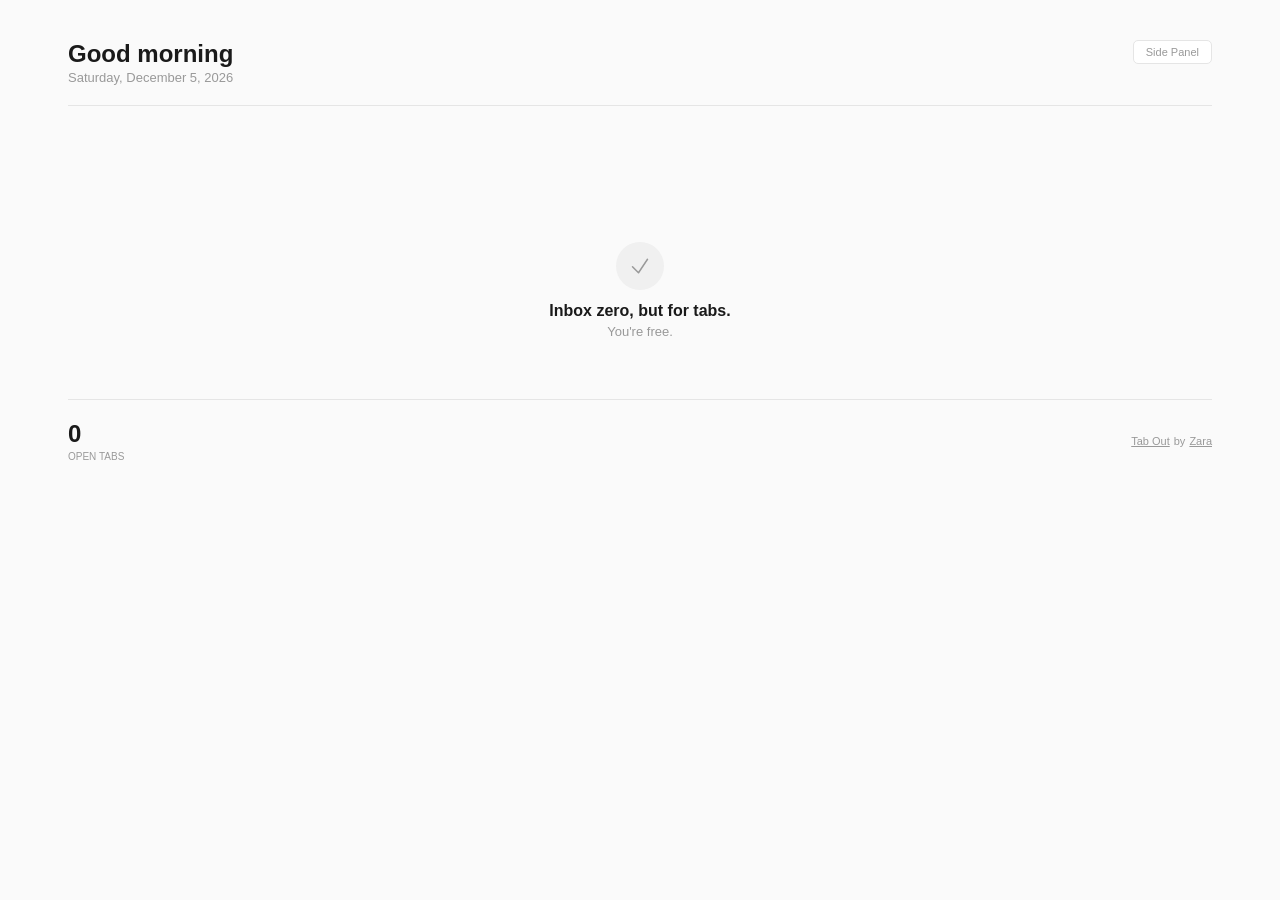
<file: extension/index.html>
<!DOCTYPE html>
<html lang="en">
<head>
  <meta charset="UTF-8">
  <meta name="viewport" content="width=device-width, initial-scale=1.0">
  <title>Tab Out</title>
  <link rel="icon" id="favicon" href="icons/icon128.png?v=2">
  <link rel="stylesheet" href="style.css">
</head>
<body>
<div class="container">

  <header>
    <div class="header-left">
      <h1 id="greeting"></h1>
      <div class="date" id="dateDisplay"></div>
    </div>
    <div class="header-right">
      <button id="openSidePanelBtn" class="sp-view-btn">Side Panel</button>
    </div>
  </header>

  <div class="tab-cleanup-banner" id="tabOutDupeBanner" style="display:none">
    <div class="tab-cleanup-left">
      <div class="tab-cleanup-icon">
        <svg xmlns="http://www.w3.org/2000/svg" fill="none" viewBox="0 0 24 24" stroke-width="1.5" stroke="currentColor"><path stroke-linecap="round" stroke-linejoin="round" d="M15.75 17.25v3.375c0 .621-.504 1.125-1.125 1.125h-9.75a1.125 1.125 0 0 1-1.125-1.125V7.875c0-.621.504-1.125 1.125-1.125H6.75a9.06 9.06 0 0 1 1.5.124m7.5 10.376h3.375c.621 0 1.125-.504 1.125-1.125V11.25c0-4.46-3.243-8.161-7.5-8.876a9.06 9.06 0 0 0-1.5-.124H9.375c-.621 0-1.125.504-1.125 1.125v3.5m7.5 10.375H9.375a1.125 1.125 0 0 1-1.125-1.125v-9.25m12 6.625v-1.875a3.375 3.375 0 0 0-3.375-3.375h-1.5a1.125 1.125 0 0 1-1.125-1.125v-1.5a3.375 3.375 0 0 0-3.375-3.375H9.75" /></svg>
      </div>
      <div class="tab-cleanup-text">
        <strong id="tabOutDupeCount"></strong> duplicate tabs detected. Close the old ones?
      </div>
    </div>
    <button class="tab-cleanup-btn" data-action="close-tabout-dupes">Close extras</button>
  </div>

  <div class="section-header" id="sectionHeader">
    <h2>Open tabs</h2>
    <div class="section-line"></div>
    <div class="section-count" id="sectionCount"></div>
    <button class="refresh-btn" id="refreshBtn" title="Refresh">↻</button>
  </div>

  <div class="missions" id="missionsGrid"></div>

  <div class="empty-state" id="emptyState" style="display:none">
    <div class="empty-checkmark">
      <svg xmlns="http://www.w3.org/2000/svg" fill="none" viewBox="0 0 24 24" stroke-width="1.5" stroke="currentColor"><path stroke-linecap="round" stroke-linejoin="round" d="m4.5 12.75 6 6 9-13.5" /></svg>
    </div>
    <div class="empty-title">Inbox zero, but for tabs.</div>
    <div class="empty-subtitle">You're free.</div>
  </div>

  <footer>
    <div class="footer-stats">
      <div class="stat">
        <div class="stat-num" id="statTabs">—</div>
        <div class="stat-label">Open tabs</div>
      </div>
    </div>
    <div class="footer-credit">
      <a href="https://github.com/zarazhangrui/tab-out" target="_top">Tab Out</a>
      <span>by</span>
      <a href="https://x.com/zarazhangrui" target="_top">Zara</a>
    </div>
  </footer>

</div>

<div class="toast" id="toast">
  <svg xmlns="http://www.w3.org/2000/svg" fill="none" viewBox="0 0 24 24" stroke-width="2" stroke="currentColor"><path stroke-linecap="round" stroke-linejoin="round" d="M9 12.75 11.25 15 15 9.75M21 12a9 9 0 1 1-18 0 9 9 0 0 1 18 0Z" /></svg>
  <span id="toastText"></span>
</div>

<script src="shared.js"></script>
<script src="app.js"></script>
</body>
</html>
</file>
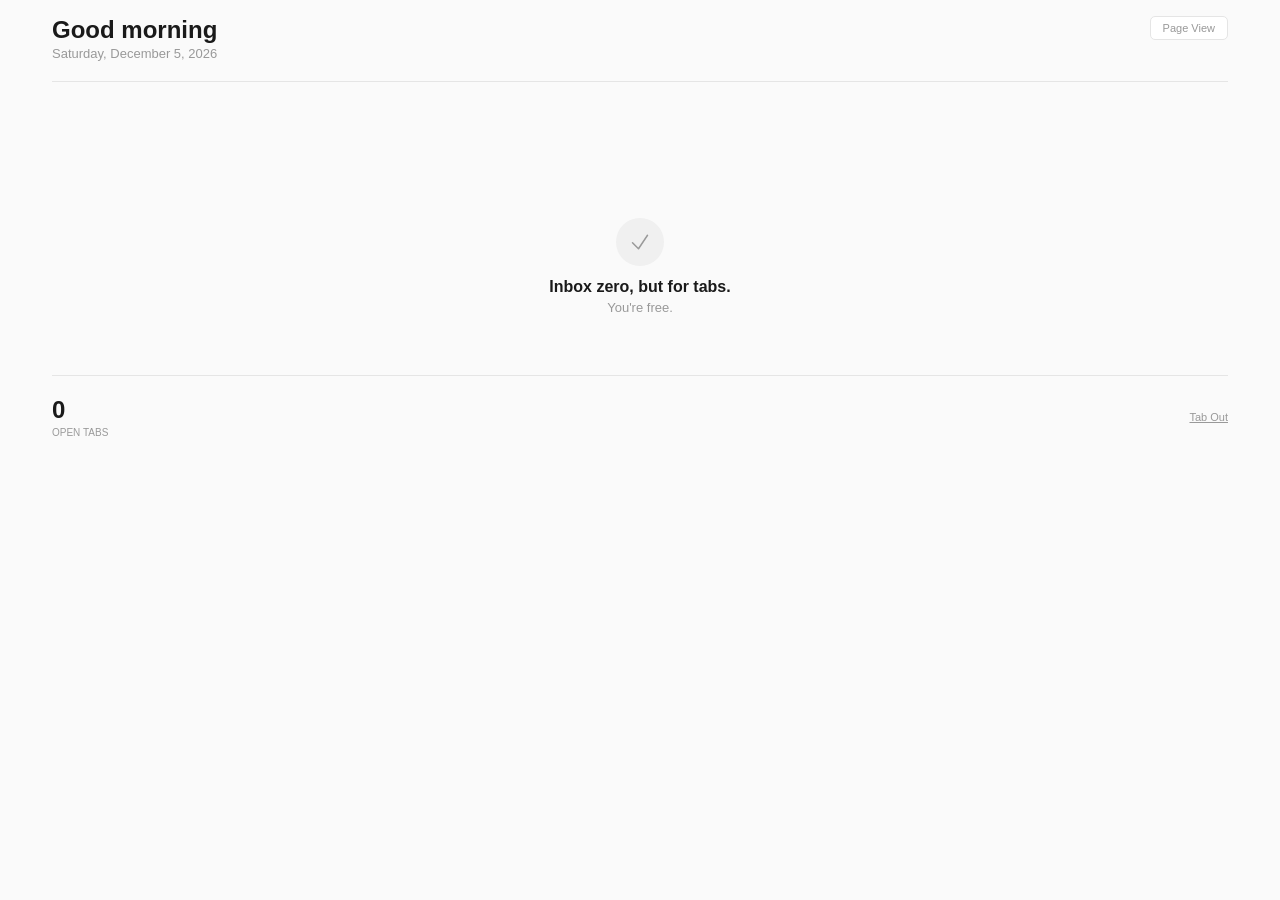
<file: extension/sidepanel.html>
<!DOCTYPE html>
<html lang="en">
<head>
  <meta charset="UTF-8">
  <meta name="viewport" content="width=device-width, initial-scale=1.0">
  <title>Tab Out — Side Panel</title>
  <link rel="icon" id="favicon" href="icons/icon128.png?v=2">
  <link rel="stylesheet" href="style.css">
  <style>
    .container { padding: 16px 12px 40px; }
  </style>
</head>
<body>
<div class="container">

  <header>
    <div class="header-left">
      <h1 id="greeting"></h1>
      <div class="date" id="dateDisplay"></div>
    </div>
    <div class="header-right">
      <button id="openPageView" class="sp-view-btn">Page View</button>
    </div>
  </header>

  <div class="tab-cleanup-banner" id="tabOutDupeBanner" style="display:none">
    <div class="tab-cleanup-left">
      <div class="tab-cleanup-icon">
        <svg xmlns="http://www.w3.org/2000/svg" fill="none" viewBox="0 0 24 24" stroke-width="1.5" stroke="currentColor"><path stroke-linecap="round" stroke-linejoin="round" d="M15.75 17.25v3.375c0 .621-.504 1.125-1.125 1.125h-9.75a1.125 1.125 0 0 1-1.125-1.125V7.875c0-.621.504-1.125 1.125-1.125H6.75a9.06 9.06 0 0 1 1.5.124m7.5 10.376h3.375c.621 0 1.125-.504 1.125-1.125V11.25c0-4.46-3.243-8.161-7.5-8.876a9.06 9.06 0 0 0-1.5-.124H9.375c-.621 0-1.125.504-1.125 1.125v3.5m7.5 10.375H9.375a1.125 1.125 0 0 1-1.125-1.125v-9.25m12 6.625v-1.875a3.375 3.375 0 0 0-3.375-3.375h-1.5a1.125 1.125 0 0 1-1.125-1.125v-1.5a3.375 3.375 0 0 0-3.375-3.375H9.75" /></svg>
      </div>
      <div class="tab-cleanup-text">
        <strong id="tabOutDupeCount"></strong> duplicate tabs detected. Close the old ones?
      </div>
    </div>
    <button class="tab-cleanup-btn" data-action="close-tabout-dupes">Close extras</button>
  </div>

  <div class="section-header" id="sectionHeader">
    <h2>Open tabs</h2>
    <div class="section-line"></div>
    <div class="section-count" id="sectionCount"></div>
    <button class="refresh-btn" id="refreshBtn" title="Refresh">↻</button>
  </div>

  <div class="missions" id="missionsGrid"></div>

  <div class="empty-state" id="emptyState" style="display:none">
    <div class="empty-checkmark">
      <svg xmlns="http://www.w3.org/2000/svg" fill="none" viewBox="0 0 24 24" stroke-width="1.5" stroke="currentColor"><path stroke-linecap="round" stroke-linejoin="round" d="m4.5 12.75 6 6 9-13.5" /></svg>
    </div>
    <div class="empty-title">Inbox zero, but for tabs.</div>
    <div class="empty-subtitle">You're free.</div>
  </div>

  <footer>
    <div class="footer-stats">
      <div class="stat">
        <div class="stat-num" id="statTabs">—</div>
        <div class="stat-label">Open tabs</div>
      </div>
    </div>
    <div class="footer-credit">
      <a href="https://github.com/zarazhangrui/tab-out" target="_top">Tab Out</a>
    </div>
  </footer>
</div>

<div class="toast" id="toast">
  <svg xmlns="http://www.w3.org/2000/svg" fill="none" viewBox="0 0 24 24" stroke-width="2" stroke="currentColor"><path stroke-linecap="round" stroke-linejoin="round" d="M9 12.75 11.25 15 15 9.75M21 12a9 9 0 1 1-18 0 9 9 0 0 1 18 0Z" /></svg>
  <span id="toastText"></span>
</div>

<script src="shared.js"></script>
<script src="app.js"></script>
</body>
</html>
</file>
<file: extension/style.css>
/* Tab Out */
:root {
  --ink: #1a1a1a;
  --muted: #999;
  --border: #e5e5e5;
  --card-bg: #fff;
  --page-bg: #fafafa;
  --accent: #e05a2d;
  --red: #d94444;
  --green: #3d7a4a;
}

* { margin: 0; padding: 0; box-sizing: border-box; }

body {
  font-family: -apple-system, BlinkMacSystemFont, 'Segoe UI', Roboto, sans-serif;
  background: var(--page-bg); color: var(--ink); min-height: 100vh;
}

.container { max-width: 1200px; margin: 0 auto; padding: 40px 28px 60px; }

/* Header */
header {
  display: flex; justify-content: space-between; align-items: flex-start;
  margin-bottom: 36px; padding-bottom: 20px;
  border-bottom: 1px solid var(--border);
}
header h1 { font-size: 24px; font-weight: 600; }
header .date { font-size: 13px; color: var(--muted); margin-top: 2px; }
.header-right { display: flex; align-items: center; gap: 6px; flex-shrink: 0; }

.sp-view-btn {
  font-family: inherit; font-size: 11px; font-weight: 500;
  padding: 5px 12px; border-radius: 5px;
  border: 1px solid var(--border); background: #fff;
  color: var(--muted); cursor: pointer; white-space: nowrap;
  flex-shrink: 0;
}
.sp-view-btn:hover { border-color: #bbb; color: var(--ink); }

/* Dupe banner */
.tab-cleanup-banner {
  background: #fef9f5; border: 1px solid #f0d5c0; border-radius: 8px;
  padding: 14px 20px; display: flex; align-items: center;
  justify-content: space-between; gap: 16px; margin-bottom: 24px;
}
.tab-cleanup-left { display: flex; align-items: center; gap: 12px; }
.tab-cleanup-icon {
  width: 32px; height: 32px; border-radius: 50%;
  background: rgba(224,90,45,0.1);
  display: flex; align-items: center; justify-content: center; flex-shrink: 0;
}
.tab-cleanup-icon svg { width: 16px; height: 16px; color: var(--accent); }
.tab-cleanup-text { font-size: 13px; }
.tab-cleanup-text strong { font-weight: 600; }
.tab-cleanup-btn {
  font-family: inherit; font-size: 12px; font-weight: 600;
  padding: 7px 18px; border-radius: 6px; border: none;
  background: var(--accent); color: #fff; cursor: pointer; white-space: nowrap;
}
.tab-cleanup-btn:hover { opacity: 0.85; }

/* Section header */
.section-header {
  display: flex; align-items: center; gap: 12px; margin-bottom: 18px;
}
.section-header h2 {
  font-size: 15px; font-weight: 600; color: var(--muted);
  text-transform: uppercase; white-space: nowrap;
}
.section-line { flex: 1; height: 1px; background: var(--border); }
.section-count { font-size: 12px; color: var(--muted); white-space: nowrap; }
.refresh-btn {
  font-family: inherit; font-size: 16px; font-weight: 600;
  width: 28px; height: 28px; border-radius: 6px; border: none;
  background: none; color: var(--muted); cursor: pointer;
  display: flex; align-items: center; justify-content: center;
  flex-shrink: 0;
}
.refresh-btn:hover { background: #f0f0f0; color: var(--ink); }
.close-all-link {
  font-family: inherit; font-size: 11px; color: var(--red);
  background: none; border: none; cursor: pointer; margin-left: 8px;
}

/* Cards */
.missions { columns: 300px; column-gap: 14px; margin-bottom: 40px; }
.card {
  break-inside: avoid; background: var(--card-bg);
  border: 1px solid var(--border); border-radius: 10px;
  margin-bottom: 14px; overflow: hidden;
}

.card-header {
  display: flex; align-items: center; gap: 8px;
  padding: 12px 14px; border-bottom: 1px solid #f0f0f0;
}
.card-name {
  font-size: 14px; font-weight: 600; flex: 1; min-width: 0;
  overflow: hidden; text-overflow: ellipsis; white-space: nowrap;
}
.card-badge {
  font-size: 10px; font-weight: 600; color: var(--muted);
  background: #f3f3f3; padding: 3px 8px; border-radius: 10px; flex-shrink: 0;
}
.card-close-all {
  display: flex; align-items: center; justify-content: center;
  width: 26px; height: 26px; border-radius: 6px; border: none;
  background: none; color: var(--muted); cursor: pointer; flex-shrink: 0;
}
.card-close-all:hover { background: #fce8e8; color: var(--red); }
.card-close-all svg { width: 14px; height: 14px; }

/* Tab rows */
.tab-row {
  display: flex; align-items: center; gap: 8px;
  padding: 7px 14px; cursor: pointer; border-bottom: 1px solid #fafafa;
}
.tab-row:last-child { border-bottom: none; }
.tab-row:hover { background: #fafafa; }

.tab-checkbox {
  appearance: none; -webkit-appearance: none;
  width: 15px; height: 15px; border: 2px solid #d5d5d5;
  border-radius: 4px; cursor: pointer; flex-shrink: 0; position: relative;
}
.tab-checkbox:checked { background: var(--accent); border-color: var(--accent); }
.tab-checkbox:checked::after {
  content: ''; position: absolute; top: 1px; left: 3px;
  width: 4px; height: 7px; border: solid #fff;
  border-width: 0 1.5px 1.5px 0; transform: rotate(45deg);
}

.tab-favicon { width: 14px; height: 14px; border-radius: 2px; flex-shrink: 0; }
.tab-title {
  font-size: 12px; flex: 1; min-width: 0;
  overflow: hidden; text-overflow: ellipsis; white-space: nowrap;
}
.tab-close {
  display: flex; align-items: center; justify-content: center;
  width: 22px; height: 22px; border-radius: 4px; border: none;
  background: none; color: var(--muted); cursor: pointer; flex-shrink: 0; opacity: 0;
}
.tab-row:hover .tab-close { opacity: 1; }
.tab-close:hover { background: #fce8e8; color: var(--red); }
.tab-close svg { width: 12px; height: 12px; }

/* Card footer */
.card-footer {
  display: none; padding: 8px 14px;
  border-top: 1px solid #f0f0f0; background: #fef9f5;
}
.card-footer.show { display: flex; }
.card-close-checked {
  font-family: inherit; font-size: 11px; font-weight: 600;
  padding: 5px 12px; border-radius: 5px;
  border: 1px solid #f0d5c0; background: #fff; color: var(--accent); cursor: pointer;
}
.card-close-checked:hover { background: var(--accent); color: #fff; }
.card-sel-all, .card-sel-inv {
  font-family: inherit; font-size: 11px; font-weight: 500;
  padding: 5px 10px; border-radius: 5px;
  border: 1px solid #e5e5e5; background: #fff; color: var(--muted); cursor: pointer;
}
.card-sel-all:hover, .card-sel-inv:hover { border-color: #bbb; color: var(--ink); }

/* Empty state */
.empty-state { text-align: center; padding: 60px 20px; color: var(--muted); }
.empty-checkmark {
  width: 48px; height: 48px; border-radius: 50%; background: #f0f0f0;
  display: flex; align-items: center; justify-content: center; margin: 0 auto 12px;
}
.empty-checkmark svg { width: 24px; height: 24px; }
.empty-title { font-size: 16px; font-weight: 600; color: var(--ink); }
.empty-subtitle { font-size: 13px; margin-top: 4px; }

/* Footer */
footer {
  display: flex; justify-content: space-between; align-items: center;
  padding-top: 20px; border-top: 1px solid var(--border);
}
.stat-num { font-size: 24px; font-weight: 700; }
.stat-label { font-size: 10px; text-transform: uppercase; color: var(--muted); margin-top: 3px; }
.footer-credit { font-size: 11px; color: var(--muted); display: flex; gap: 4px; }
.footer-credit a { color: var(--muted); }

/* Toast */
.toast {
  position: fixed; bottom: 32px; left: 50%; transform: translateX(-50%) translateY(80px);
  background: var(--ink); color: #fff; font-size: 13px; font-weight: 500;
  padding: 10px 22px; border-radius: 8px;
  box-shadow: 0 8px 32px rgba(0,0,0,0.18); z-index: 100; opacity: 0;
  transition: all 0.35s cubic-bezier(0.16,1,0.3,1);
  pointer-events: none; display: flex; align-items: center; gap: 8px;
}
.toast.visible { opacity: 1; transform: translateX(-50%) translateY(0); }
.toast svg { width: 16px; height: 16px; color: #4caf50; }

@media (max-width: 700px) {
  .container { padding: 24px 16px 40px; }
  .missions { columns: 1; }
}
</file>
